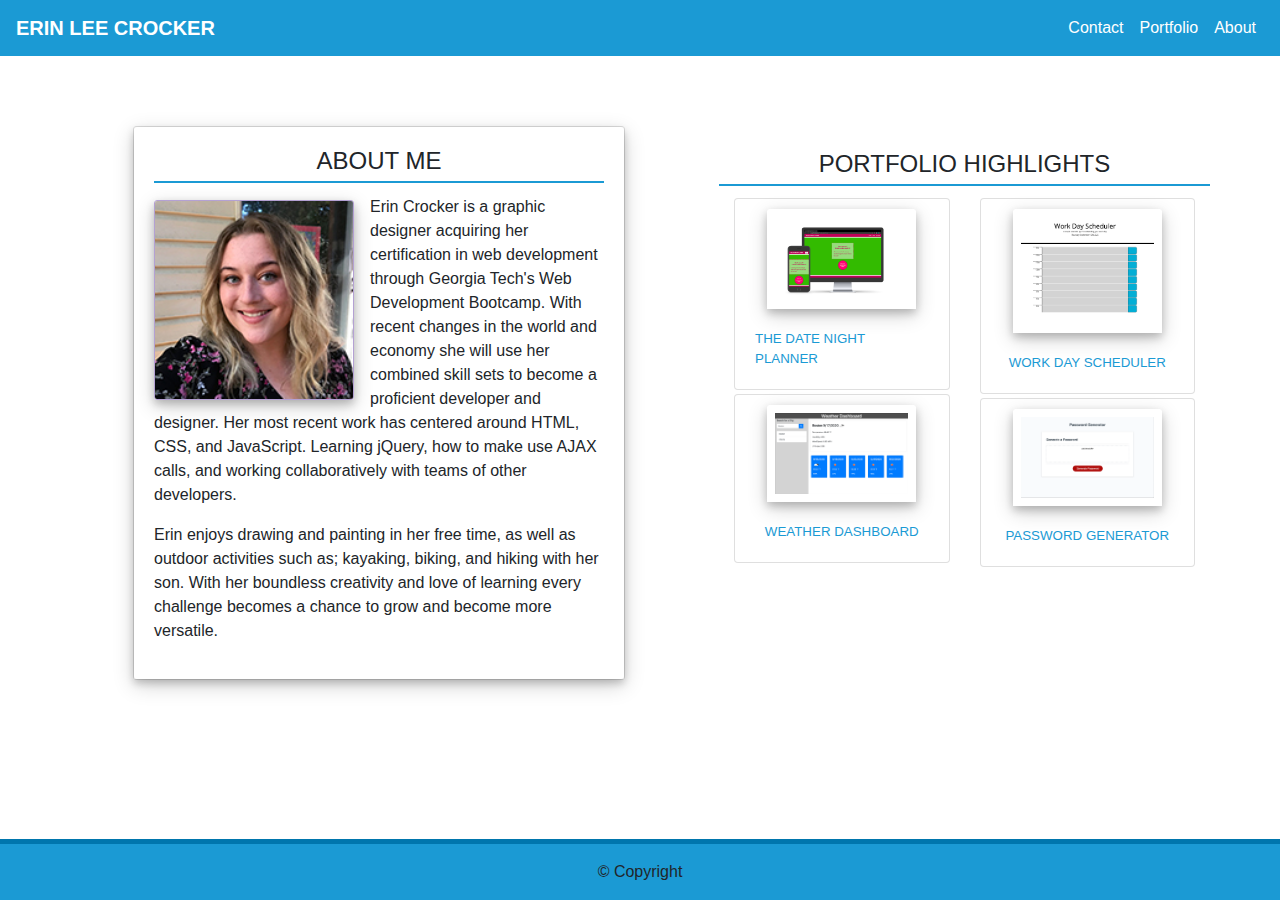
<file: index.html>
<!DOCTYPE html>
<!--[if lt IE 7]>      <html class="no-js lt-ie9 lt-ie8 lt-ie7"> <![endif]-->
<!--[if IE 7]>         <html class="no-js lt-ie9 lt-ie8"> <![endif]-->
<!--[if IE 8]>         <html class="no-js lt-ie9"> <![endif]-->
<!--[if gt IE 8]><!-->
<html class="no-js">
  <!--<![endif]-->
  <head>
    <meta charset="utf-8" />
    <meta http-equiv="X-UA-Compatible" content="IE=edge" />
    <title></title>
    <meta name="description" content="" />
    <meta name="viewport" content="width=device-width, initial-scale=1" />
    <link
      rel="stylesheet"
      href="https://stackpath.bootstrapcdn.com/bootstrap/4.4.1/css/bootstrap.min.css"
      integrity="sha384-Vkoo8x4CGsO3+Hhxv8T/Q5PaXtkKtu6ug5TOeNV6gBiFeWPGFN9MuhOf23Q9Ifjh"
      crossorigin="anonymous"
    />
    <link rel="stylesheet" href="./assets/styles.css" />
  </head>
  <body>
    <!-- Header / Nav Bar -->
    <nav class="navbar navbar-expand-md navbar-custom">
      <a class="navbar-brand" href="index.html">ERIN LEE CROCKER</a>
      <button
        class="navbar-light navbar-toggler"
        type="button"
        data-toggle="collapse"
        data-target="#navbarNav"
        aria-controls="navbarNav"
        aria-expanded="false"
        aria-label="Toggle navigation"
      >
        <span class="navbar-toggler-icon"></span>
      </button>
      <div class="collapse navbar-collapse" id="navbarNav">
        <ul class="navbar-nav ml-auto">
          <!-- Contact -->
          <li class="nav-item">
            <a class="nav-link" href="contact.html">Contact</a>
          </li>
          <!-- Portfolio -->
          <li class="nav-item">
            <a class="nav-link" href="portfolio.html">Portfolio</a>
          </li>
          <!-- About -->
          <li class="nav-item active">
            <a class="nav-link" href="index.html">About <span class="sr-only">(current)</span></a>
          </li>
        </ul>
      </div>
    </nav>
    <div class="container">
      <div class="row flex-row">
  
        <!-- About me -->
        <div class="col-sm ml-1 ml-md-5 mr-1 mr-md-5">
          <!-- Card with title and image and text-->
          <div class="card">
            <div class="card-body card-body-style">
              <h4 class="card-title center">ABOUT ME</h4>
              <img class= "img card-img mr-sm-3 float-left" id="profile-img" src="./assets/images/160-160.jpg" />
                <p class="card-text" id=p1>
                  Erin Crocker is a graphic designer acquiring her certification 
                  in web development through Georgia Tech's Web Development Bootcamp. With
                  recent changes in the world and economy she will use her combined
                  skill sets to become a proficient developer and designer. Her most recent work has centered 
                  around HTML, CSS, and JavaScript. Learning jQuery, how to make use AJAX calls, and working collaboratively 
                  with teams of other developers.
                  </p>
                  <p>
                    Erin enjoys drawing and painting in her free time, as well as outdoor activities such as; kayaking, 
                    biking, and hiking with her son. With her boundless creativity and love of learning
                    every challenge becomes a chance to grow and become more versatile.
                </p>
            </div>
          </div>
        </div>
     
        <div class="col-sm">
          <!-- new row -->
          <div class="row mt-4 ml-1 ml-md-3">
            <h4 class= "card-title">PORTFOLIO HIGHLIGHTS</h4>
            <div class="col-sm">
              <div class="card mb-1">
                <img src="assets/images/date-night-planner.png" class="card-img-top" alt="...">
                <div class="card-body">
                  <a href="portfolio.html" class="small-text center">THE DATE NIGHT PLANNER</a>
                </div>
              </div>
              <div class="card">
                <img src="assets/images/WeatherDashboard.png" class="card-img-top screenshot-image" alt="...">
                <div class="card-body">
                  <a href="portfolio.html" class="small-text center">WEATHER DASHBOARD</a>
                </div>
              </div>
            </div>
            <div class="col-sm">
              <div class="card mb-1">
                <img src="assets/images/WorkDayScheduler.png" class="card-img-top screenshot-image" alt="...">
                <div class="card-body">
                  <a href="portfolio.html" class="small-text center">WORK DAY SCHEDULER</a>
                </div>
              </div>
              <div class="card">
                <img src="assets/images/PasswordGenerator.png" class="card-img-top screenshot-image" alt="...">
                <div class="card-body">
                  <a href="portfolio.html" class="small-text center">PASSWORD GENERATOR</a>
                </div>
              </div>
            </div>
          </div>

          <!-- Portfolio Highlights -->
          <!-- title with underline -->

          <!-- new row -->

          <!--col-sm-6 flex column -->
          <!-- two cards -->

          <!--col-sm-6 flex column -->
          <!-- two cards -->
        </div>
  
      </div>

    </div>
    <!-- Footer -->
    <footer class="page-footer font-small">
      <!-- Copyright -->
      <div class="footer-copyright text-center py-3">© Copyright</div>
    </footer> 

    <!-- Footer -->
  </body>

  <script
    src="https://code.jquery.com/jquery-3.2.1.slim.min.js"
    integrity="sha384-KJ3o2DKtIkvYIK3UENzmM7KCkRr/rE9/Qpg6aAZGJwFDMVNA/GpGFF93hXpG5KkN"
    crossorigin="anonymous"
  ></script>
  <script
    src="https://cdnjs.cloudflare.com/ajax/libs/popper.js/1.12.9/umd/popper.min.js"
    integrity="sha384-ApNbgh9B+Y1QKtv3Rn7W3mgPxhU9K/ScQsAP7hUibX39j7fakFPskvXusvfa0b4Q"
    crossorigin="anonymous"
  ></script>
  <script
    src="https://maxcdn.bootstrapcdn.com/bootstrap/4.0.0/js/bootstrap.min.js"
    integrity="sha384-JZR6Spejh4U02d8jOt6vLEHfe/JQGiRRSQQxSfFWpi1MquVdAyjUar5+76PVCmYl"
    crossorigin="anonymous"
  ></script>
</html>

<!-- Nav Bar -->
<!-- <nav class="navbar navbar-expand-lg navbar navbar-dark bg-dark"> -->
<!-- Nav Bar Title -->
<!-- <a class="navbar-brand" href="#"><span class="title-color">Erin Crocker</span></a>
      <button class="navbar-toggler" type="button" data-toggle="collapse" data-target="#navbarNav" aria-controls="navbarNav" aria-expanded="false" aria-label="Toggle navigation"> <span class="navbar-toggler-icon"></span> </button>
      <div class="collapse navbar-collapse" id="navbarNav">
        <ul class="navbar-nav ml-auto"> -->
<!-- Contact -->
<!-- <li class="nav-item">
            <a class="nav-link" href="contact.html">Contact</a>
          </li> -->
<!-- Portfolio -->
<!-- <li class="nav-item">
            <a class="nav-link" href="portfolio.html">Portfolio</a>
          </li> -->
<!-- About -->
<!-- <li class="nav-item active">
            <a class="nav-link" href="index.html">About <span class="sr-only">(current)</span></a>
          </li>
          <p id="my-form-status"></p>
        </ul>
      </div>
    </nav> -->

<!-- About Me -->
<!-- <div class="container">
      <div class="row">
        <div class="col-sm-12 justify-content-center">
          <div class="card">
            <div class="card-body card-body-style">
              <h1 class="card-title justify-content-center">About Me</h1>
              <div class=image-paragraph-divider>
                <img class= "img mr-3 float-left" src="./assets/images/160-160.jpg" />
                <p class="card-text" id=p1>
                  Erin Crocker is a graphic designer working on acquiring her certification 
                  in web development through Georgia Tech's Web Development Bootcamp. With 
                  recent changes in the world and economy she is hoping to use her newfound 
                  skill sets to become a proficient developer and designer. She has experience 
                  with HTML, CSS, and JavaScript. 
                  </p>
              </div>
            </br>
              <p>
                  Erin enjoys drawing and painting in her free time, as well as outdoor activities such as; kayaking, 
                  biking, and hiking with her son. With her boundless creativity and love of learning
                  every challenge becomes a chance to grow and become more versatile.
              </p>
              <a href="https://github.com/erinleecrocker">Github Profile</a>
              </br>
              <a href="https://www.linkedin.com/in/erinleecrocker/">linkedIn Profile</a>
              </br>
              <a href="assets/images/RESUME 2020.jpg">Resume</a>
              
            </div>
          </div>
        </div>
      </div>
    </div> -->
<!-- Footer -->
<!-- <footer class="page-footer font-small"> -->

<!-- Copyright -->
<!-- <div class="footer-copyright text-center py-3">© Copyright
      </div> -->
<!-- Copyright -->

<!-- </footer> -->
</file>
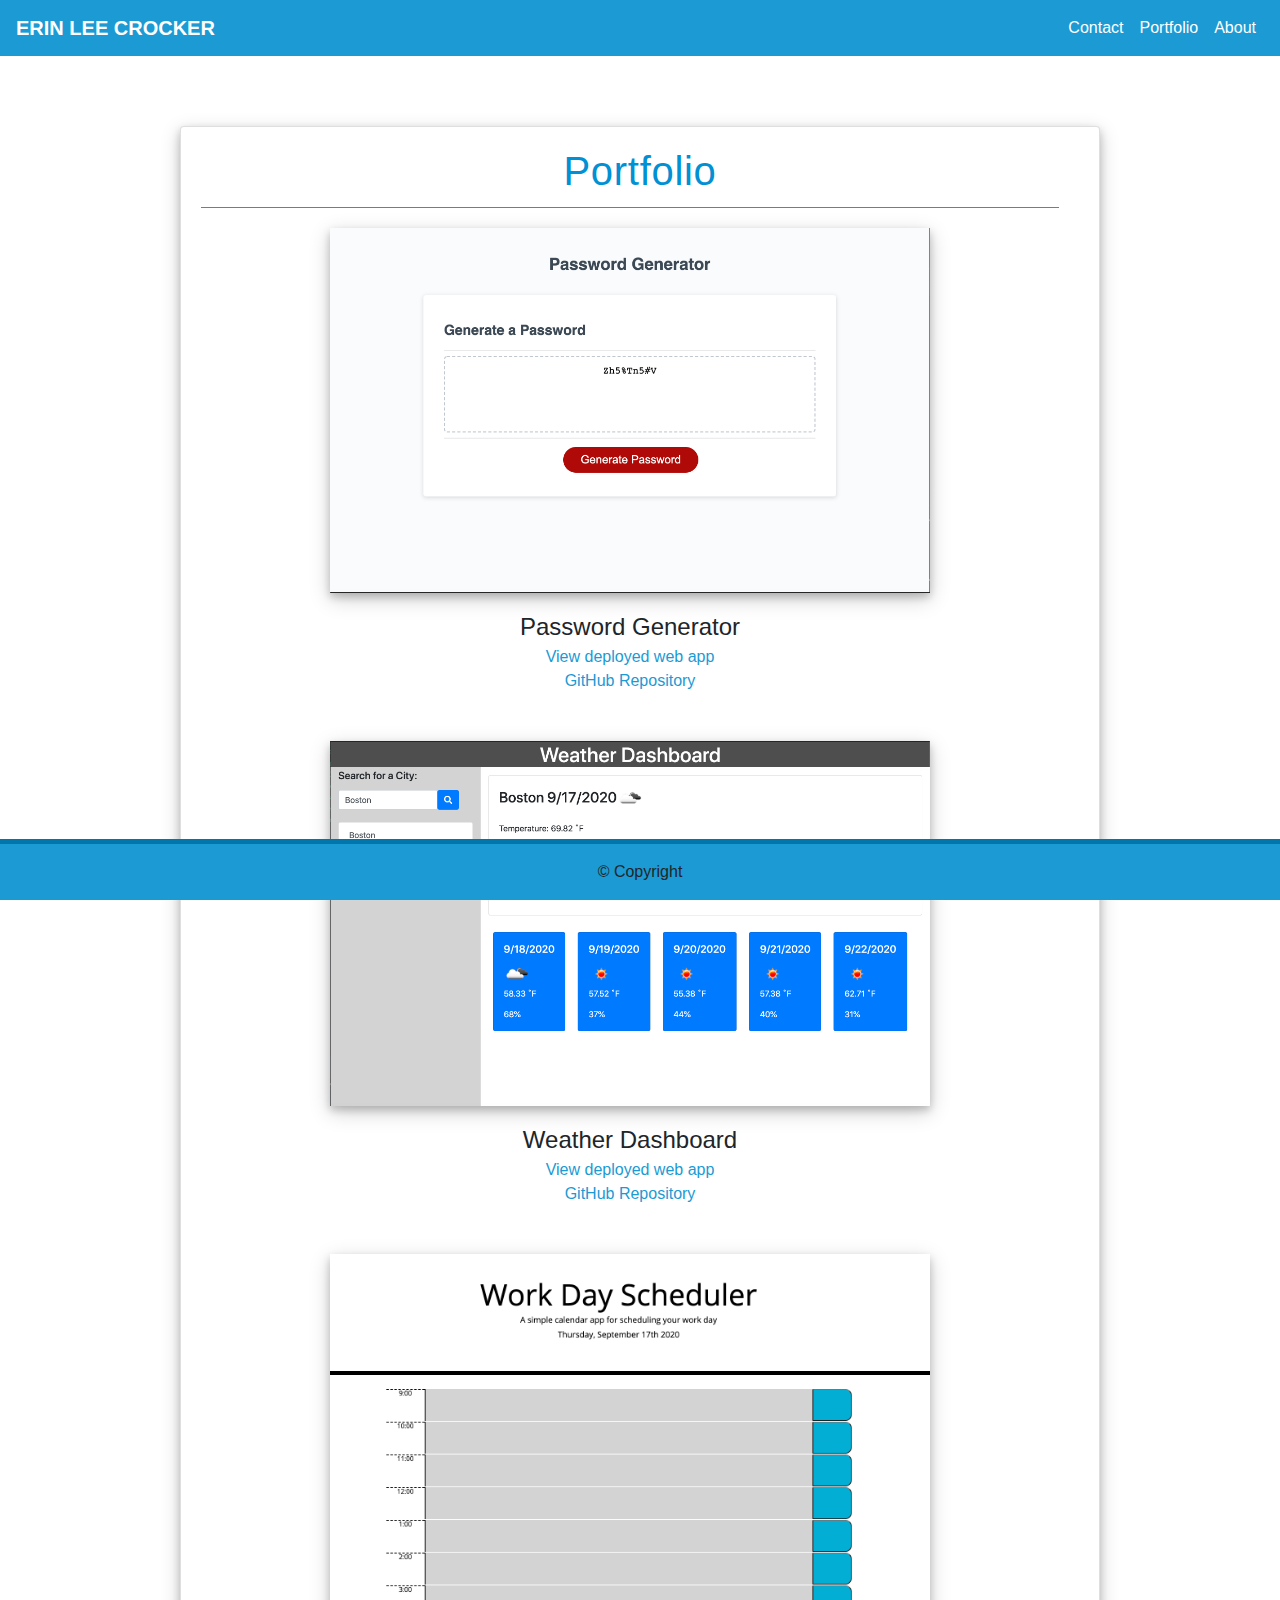
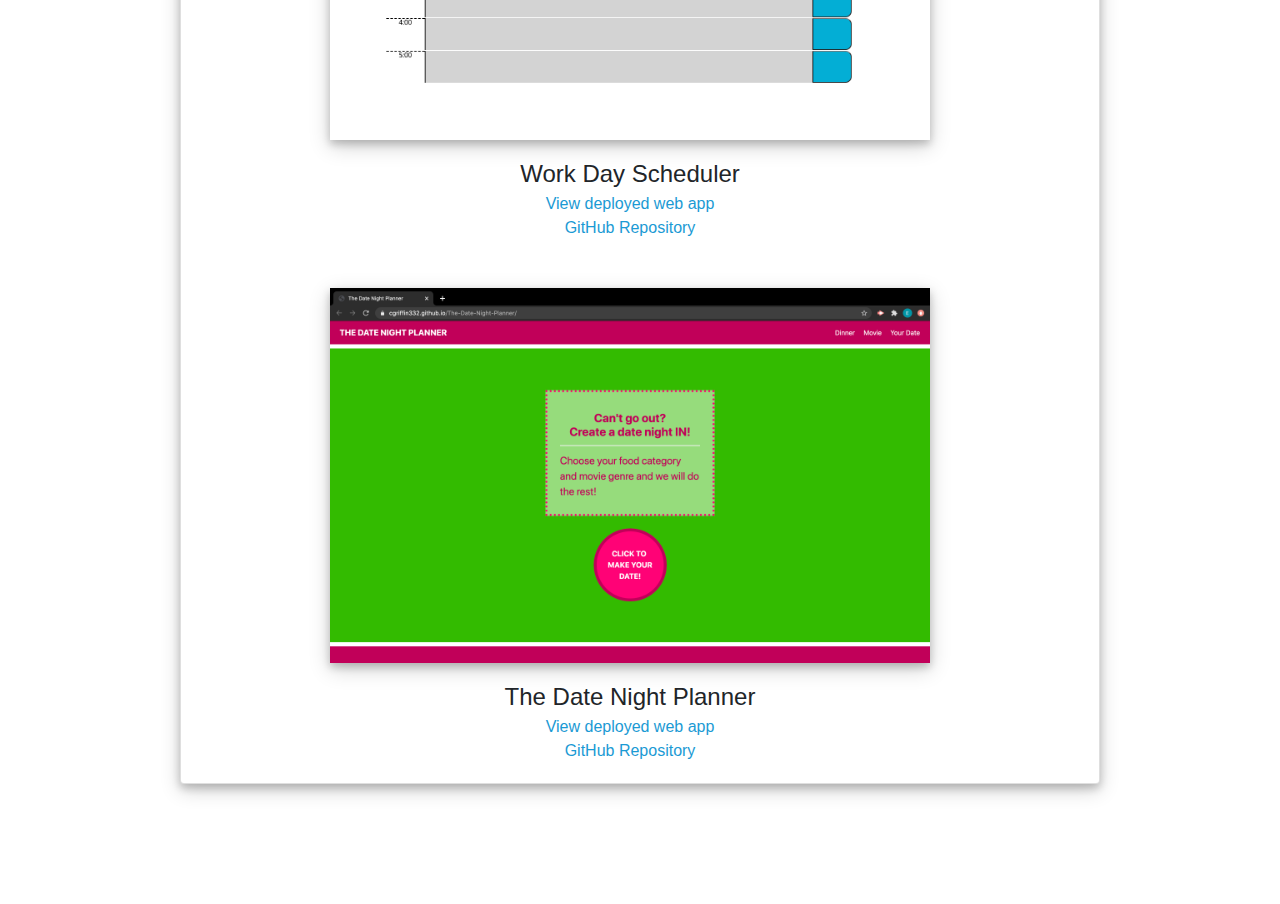
<file: portfolio.html>
<!DOCTYPE html>
<!--[if lt IE 7]>      <html class="no-js lt-ie9 lt-ie8 lt-ie7"> <![endif]-->
<!--[if IE 7]>         <html class="no-js lt-ie9 lt-ie8"> <![endif]-->
<!--[if IE 8]>         <html class="no-js lt-ie9"> <![endif]-->
<!--[if gt IE 8]><!--> <html class="no-js"> <!--<![endif]-->
    <head>
        <meta charset="utf-8">
        <meta http-equiv="X-UA-Compatible" content="IE=edge">
        <title></title>
        <meta name="description" content="">
        <meta name="viewport" content="width=device-width, initial-scale=1">
        <link rel="stylesheet" href="https://stackpath.bootstrapcdn.com/bootstrap/4.4.1/css/bootstrap.min.css" integrity="sha384-Vkoo8x4CGsO3+Hhxv8T/Q5PaXtkKtu6ug5TOeNV6gBiFeWPGFN9MuhOf23Q9Ifjh" crossorigin="anonymous">
        <link rel="stylesheet" href="./assets/styles.css"
      </head>
    <body>
        <!--Navbar-->
      <nav class="navbar navbar-expand-md navbar-custom">
        <a class="navbar-brand" href="index.html">ERIN LEE CROCKER</a>
        <button
          class="navbar-light navbar-toggler"
          type="button"
          data-toggle="collapse"
          data-target="#navbarNav"
          aria-controls="navbarNav"
          aria-expanded="false"
          aria-label="Toggle navigation"
        >
          <span class="navbar-toggler-icon"></span>
        </button>
        <div class="collapse navbar-collapse" id="navbarNav">
          <ul class="navbar-nav ml-auto">
            <!-- Contact -->
            <li class="nav-item">
              <a class="nav-link" href="contact.html">Contact</a>
            </li>
            <!-- Portfolio -->
            <li class="nav-item">
              <a class="nav-link" href="portfolio.html">Portfolio</a>
            </li>
            <!-- About -->
            <li class="nav-item active">
              <a class="nav-link" href="index.html">About <span class="sr-only">(current)</span></a>
            </li>
          </ul>
        </div>
      </nav>
            <!-- Portfolio -->
          <div class="container">
            <div class="row 2 d-flex justify-content-center">
              <div class="col-sm-10">
                <div class="card card-body-style">
                  <div class="card-body text-center">
                    <h1 class="card-title">Portfolio</h1>
                    <div class="image-paragraph-divider">
                      <div class ="row">
                   
                        <div class="col-sm-12 d-flex flex-column">
                          <div class="portfolio-content">
                            <img src="assets/images/PasswordGenerator.png" alt="image-1" class="portfolio-image mb-3">
                            <figcaption>Password Generator</figcaption>
                            <a href="https://erinleecrocker.github.io/hw-03-password-generator/">View deployed web app</a>
                            <a href="https://github.com/erinleecrocker/hw-03-password-generator">GitHub Repository</a>
                          </div>
                          </br>
                          </br>
                          <div class="portfolio-content">
                            <img src="assets/images/WeatherDashboard.png" alt="image-2" class="portfolio-image mb-3">
                            <figcaption>Weather Dashboard</figcaption>
                            <a href="https://erinleecrocker.github.io/Weather-Dashboard/">View deployed web app</a>
                            <a href="https://github.com/erinleecrocker/Weather-Dashboard">GitHub Repository</a>
                          </div>
                          </br>
                          </br>
                          <div class="portfolio-content">
                            <img src="assets/images/WorkDayScheduler.png" alt="image-3" class="portfolio-image mb-3">
                            <figcaption>Work Day Scheduler</figcaption>
                            <a href="https://erinleecrocker.github.io/daily-planner/">View deployed web app</a>
                            <a href="https://github.com/erinleecrocker/daily-planner">GitHub Repository</a>
                          </div>
                          </br>
                          </br>
                          <div class="portfolio-content">
                            <img src="assets/images/TheDateNightPlanner.png" alt="image-4" class="portfolio-image mb-3">
                            <figcaption>The Date Night Planner</figcaption>
                            <a href="https://cgriffin332.github.io/The-Date-Night-Planner/">View deployed web app</a>
                            <a href="https://github.com/cgriffin332/The-Date-Night-Planner">GitHub Repository</a>
                          </div>
                          <!-- <img src="assets/images/download.jpg" alt="image-5" class="portfolio-image mb-3"> -->
                        </div>
                  
                      </div>
                    </div>
                  </div>
                </div>
              </div>
            </div>  
          </div> 

    <!-- Footer -->
    <footer class="page-footer font-small">

      <!-- Copyright -->
      <div class="footer-copyright text-center py-3">© Copyright
      </div>
      <!-- Copyright -->
    
    </footer>
        
        <script src="" async defer></script>
    </body>
    <script src="https://code.jquery.com/jquery-3.2.1.slim.min.js" integrity="sha384-KJ3o2DKtIkvYIK3UENzmM7KCkRr/rE9/Qpg6aAZGJwFDMVNA/GpGFF93hXpG5KkN" crossorigin="anonymous"></script>
<script src="https://cdnjs.cloudflare.com/ajax/libs/popper.js/1.12.9/umd/popper.min.js" integrity="sha384-ApNbgh9B+Y1QKtv3Rn7W3mgPxhU9K/ScQsAP7hUibX39j7fakFPskvXusvfa0b4Q" crossorigin="anonymous"></script>
<script src="https://maxcdn.bootstrapcdn.com/bootstrap/4.0.0/js/bootstrap.min.js" integrity="sha384-JZR6Spejh4U02d8jOt6vLEHfe/JQGiRRSQQxSfFWpi1MquVdAyjUar5+76PVCmYl" crossorigin="anonymous"></script>
</html>
</file>
<file: assets/styles.css>
/* navbar background color */
.navbar {
    background-color:rgb(27, 154, 212);
    color: white;
}
/* heading for navbar */
.navbar-custom {
    color: white;
}
.navbar-brand {
    color: white;
    font-weight: bold;
}
/* links in navbar */
.nav-link {
    color: white;
}
/* Toggler color */
.navbar-toggler {
    background-color: white;
}
/* hover over links color */
a:hover {
    color: rgb(0, 118, 173);
}
.center {
    display: flex;
    justify-content: center;
    align-items: center;
}
h4 {
    padding-bottom: 5px;
    border-bottom: solid 2px rgb(27, 154, 212);
    width: 100%;
    text-align: center;
}
a{
    color: rgb(27, 154, 212);
    display: block;
}
.small-text {
    font-size: 10pt;
}
.screenshot-image {
    outline-offset: -8px;
    outline: solid 1px black(197, 197, 197);
    padding: 8px;
}   
.title-color{
    font-family: Helvetica, sans-serif;
    letter-spacing: .7px;
    font-size: 18pt;
    font-weight: 600;
    color: rgb(176, 130, 207)
}

body {
    background-image: url(https://static.vecteezy.com/system/resources/previews/000/677/608/non_2x/japanese-seamless-paper-cut-card.jpg);
}


.container {
    padding-top: 70px;
    padding-bottom: 70px;
    margin-left: auto;
    margin-bottom: 50px;
}
.portfolio-content {
    margin-left: auto;
    margin-right: auto;
}
.portfolio-section {
    Background-color: rgb(228, 228, 228);
    margin-left: auto;
    margin-right: auto;

}
.image-paragraph-divider {
    border-top: .5px solid rgb(27, 154, 212);
    padding-top: 20px;
    margin-right: 20px;
}
img {
    max-width: 70%;
    box-shadow: 0 4px 8px 0 rgba(0, 0, 0, 0.2), 0 6px 20px 0 rgba(0, 0, 0, 0.19);
}
/* .card-body{
    padding-bottom: 50px;
    margin-left: 15px;

} */

h1 {
    color:  rgb(0, 144, 211);
    font-family: Helvetica, sans-serif;
    letter-spacing: .7px;
    font-weight: 300;
}

p{
    font-size: 12pt;
}
.card-img-top {
    margin-left: auto;
    margin-right: auto;
    margin-top: 10px;
}

#profile-img {
    min-width: auto;
    width: 200px;
    max-width: 200px;
    border: solid 1px #B4A1D3;
    margin-top: 5px;
    margin-right: 5px;
    margin-bottom: 2px;
    
}
figcaption {
    font-size: 18pt;
}
.page-footer {
    border-top: 5px solid rgb(0, 118, 173);
    background-color:rgb(27, 154, 212);
    position:fixed;bottom:0;left:0;right:0;


}
.card-body-style {
    /* outline: solid 20px #6c4086; */
    box-shadow: 0 4px 8px 0 rgba(0, 0, 0, 0.2), 0 6px 20px 0 rgba(0, 0, 0, 0.19);
    
}

.form-group{
    margin-right: 100px;
    margin-left: 20px;
}


.button{
    background-color: rgb(27, 154, 212);
    border: 7px solid rgb(27, 154, 212);
    margin-bottom: -30px;
    box-shadow: 0 4px 8px 0 rgba(0, 0, 0, 0.2), 0 6px 20px 0 rgba(0, 0, 0, 0.19);
}
.button:hover {
    background-color:  rgb(0, 118, 173);
    border: 7px solid  rgb(0, 118, 173);
}
</file>
